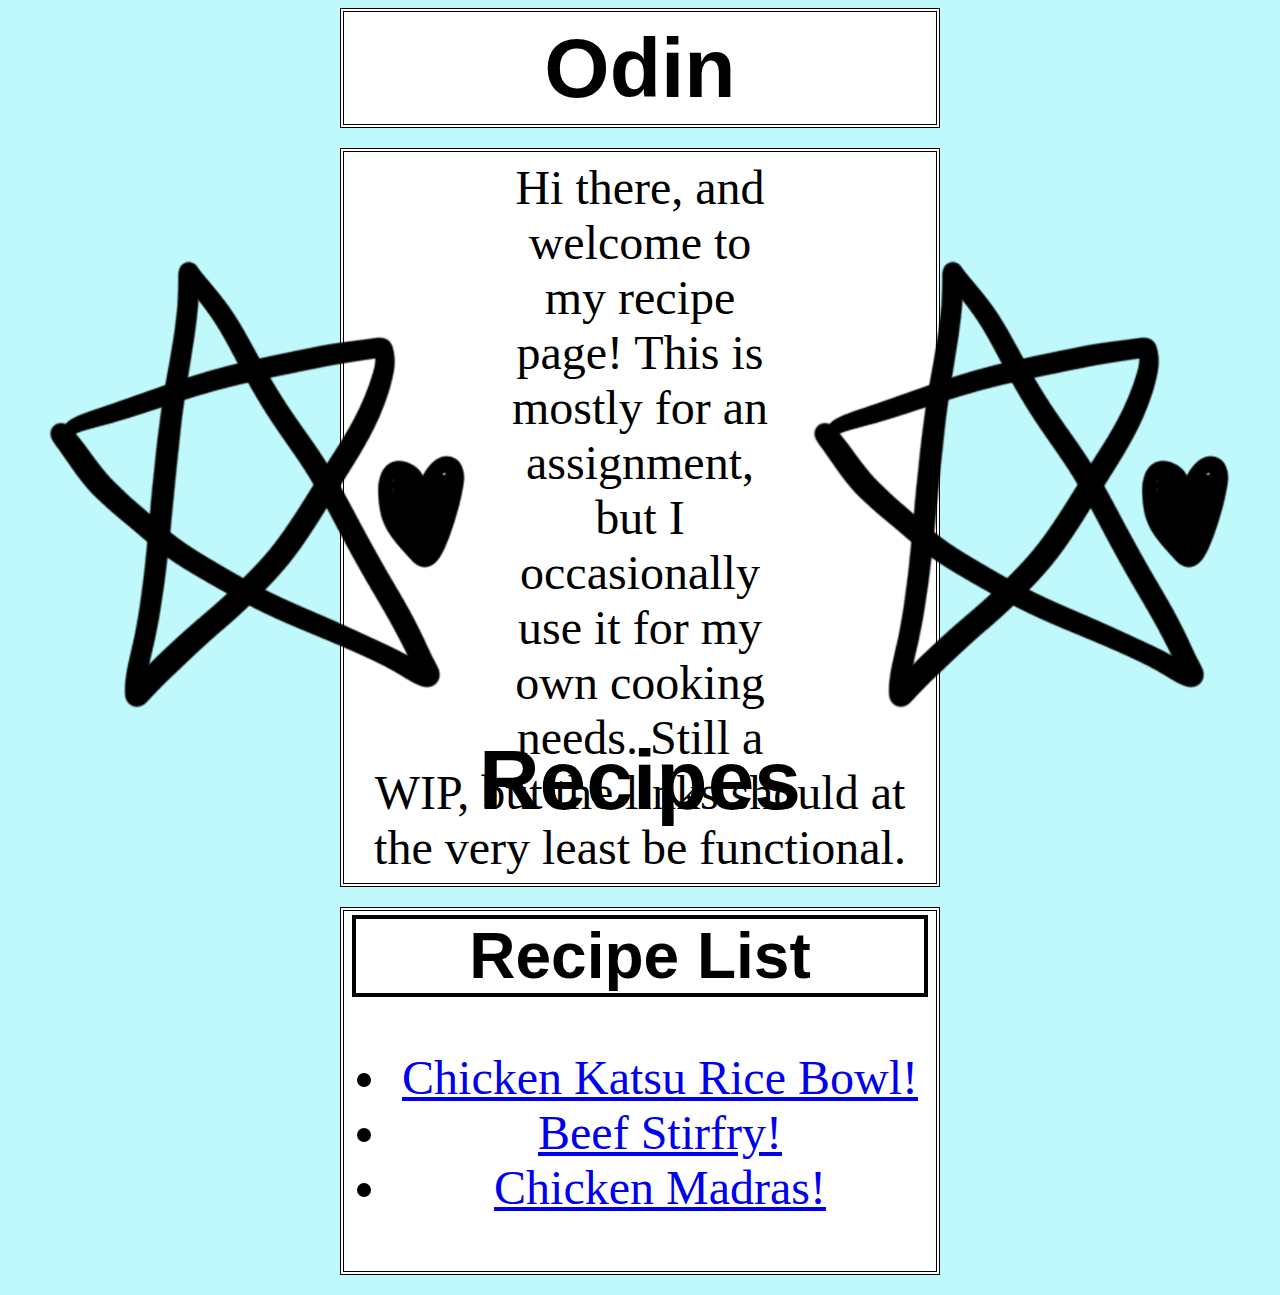
<file: index.html>
<!DOCTYPE html>
<html lang="en">
    <head>
        <link rel="stylesheet" href="./style.css">
        <meta charset="utf-8">
        <Title>Recipes</Title>
    </head>
    <Body>
        <img id="pic1" src="./images/black-star.png" alt="Black Star" height="500px" width="500px">
        <img id="pic2" src="./images/black-star.png" alt="Black Star" height="500px" width="500px">
        <h1 id="main-title">Odin Recipes</h1>
        <p class="paragraph">Hi there, and welcome to my recipe page! This is mostly for an assignment,
           but I occasionally use it for my own cooking needs. Still a WIP, but the links
           should at the very least be functional.
        </p>
        <div class="paragraph"><h2 class="sub-title">Recipe List</h2>
        <ul>
            <li><a href="./pages/recipes/chicken-katsu.html" target="_blank" rel="noopener noreferrer">Chicken Katsu Rice Bowl!</a></li>
            <li><a href="./pages/recipes/beef-stirfry.html" target="_blank" rel="noopener noreferrer">Beef Stirfry!</a></li>
            <li><a href="./pages/recipes/chicken-madras.html" target="_blank" rel="noopener noreferrer">Chicken Madras!</a></li>
        </ul></div>
        
    </Body>
</html>
</file>
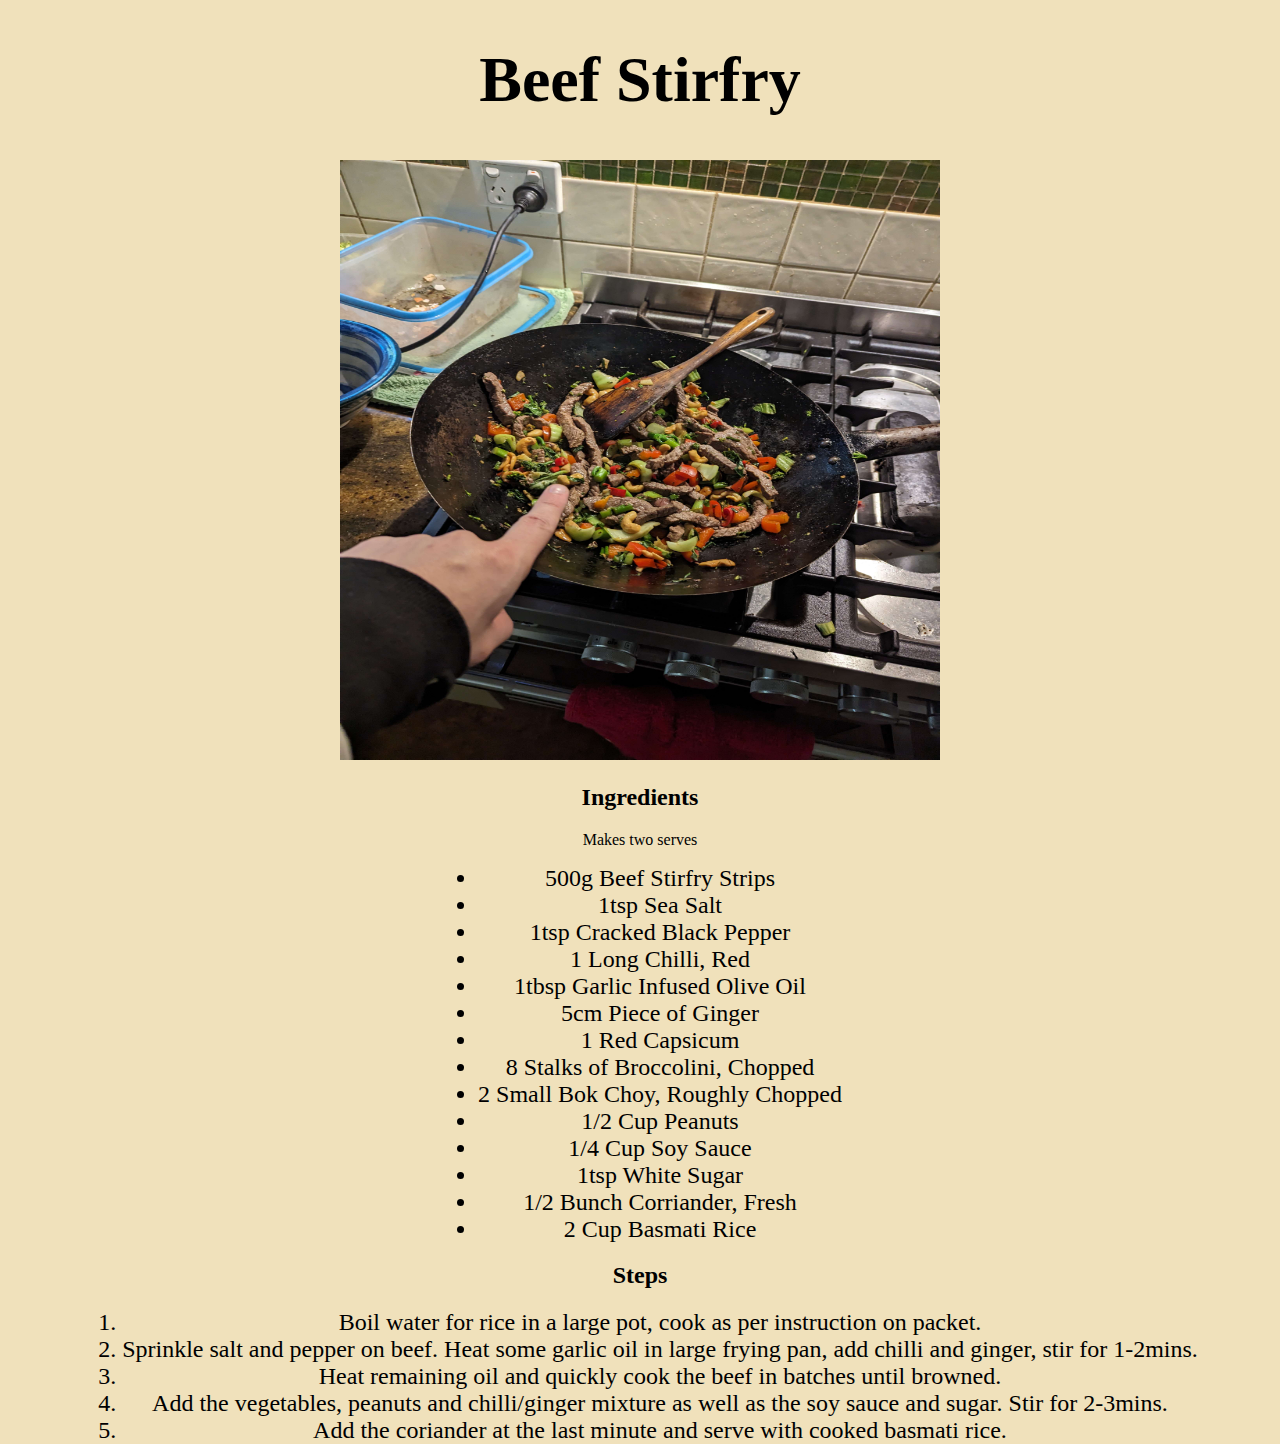
<file: pages/recipes/beef-stirfry.html>
<!DOCTYPE html>
<html lang="en">
    <head>
        <link href="style1.css" rel="stylesheet">
        <meta charset="utf-8">
        <title>Beef Stirfry</title>
    </head>
    <body>
        <h1 class="big-title">Beef Stirfry</h1>
        <img src="../../images/beef-stirfry.jpg" Height="600" Width="600">
        <h2 class="small-title">Ingredients</h2>
        <p>Makes two serves</p>
        <ul class="list">
            <li>500g Beef Stirfry Strips</li>
            <li>1tsp Sea Salt</li>
            <li>1tsp Cracked Black Pepper</li>
            <li>1 Long Chilli, Red</li>
            <li>1tbsp Garlic Infused Olive Oil</li>
            <li>5cm Piece of Ginger</li>
            <li>1 Red Capsicum</li>
            <li>8 Stalks of Broccolini, Chopped</li>
            <li>2 Small Bok Choy, Roughly Chopped</li>
            <li>1/2 Cup Peanuts</li>
            <li>1/4 Cup Soy Sauce</li>
            <li>1tsp White Sugar</li>
            <li>1/2 Bunch Corriander, Fresh</li>
            <li>2 Cup Basmati Rice</li>
        </ul>
        <h2 class="small-title">Steps</h2>
        <ol class="list">
            <li>Boil water for rice in a large pot, cook as per instruction on packet.</li>
            <li>Sprinkle salt and pepper on beef. Heat some garlic oil in large frying pan, add chilli and ginger, stir for 1-2mins.</li>
            <li>Heat remaining oil and quickly cook the beef in batches until browned.</li>
            <li>Add the vegetables, peanuts and chilli/ginger mixture as well as the soy sauce and sugar. Stir for 2-3mins.</li>
            <li>Add the coriander at the last minute and serve with cooked basmati rice.</li>
        </ol>
    </body>
</html>
</file>
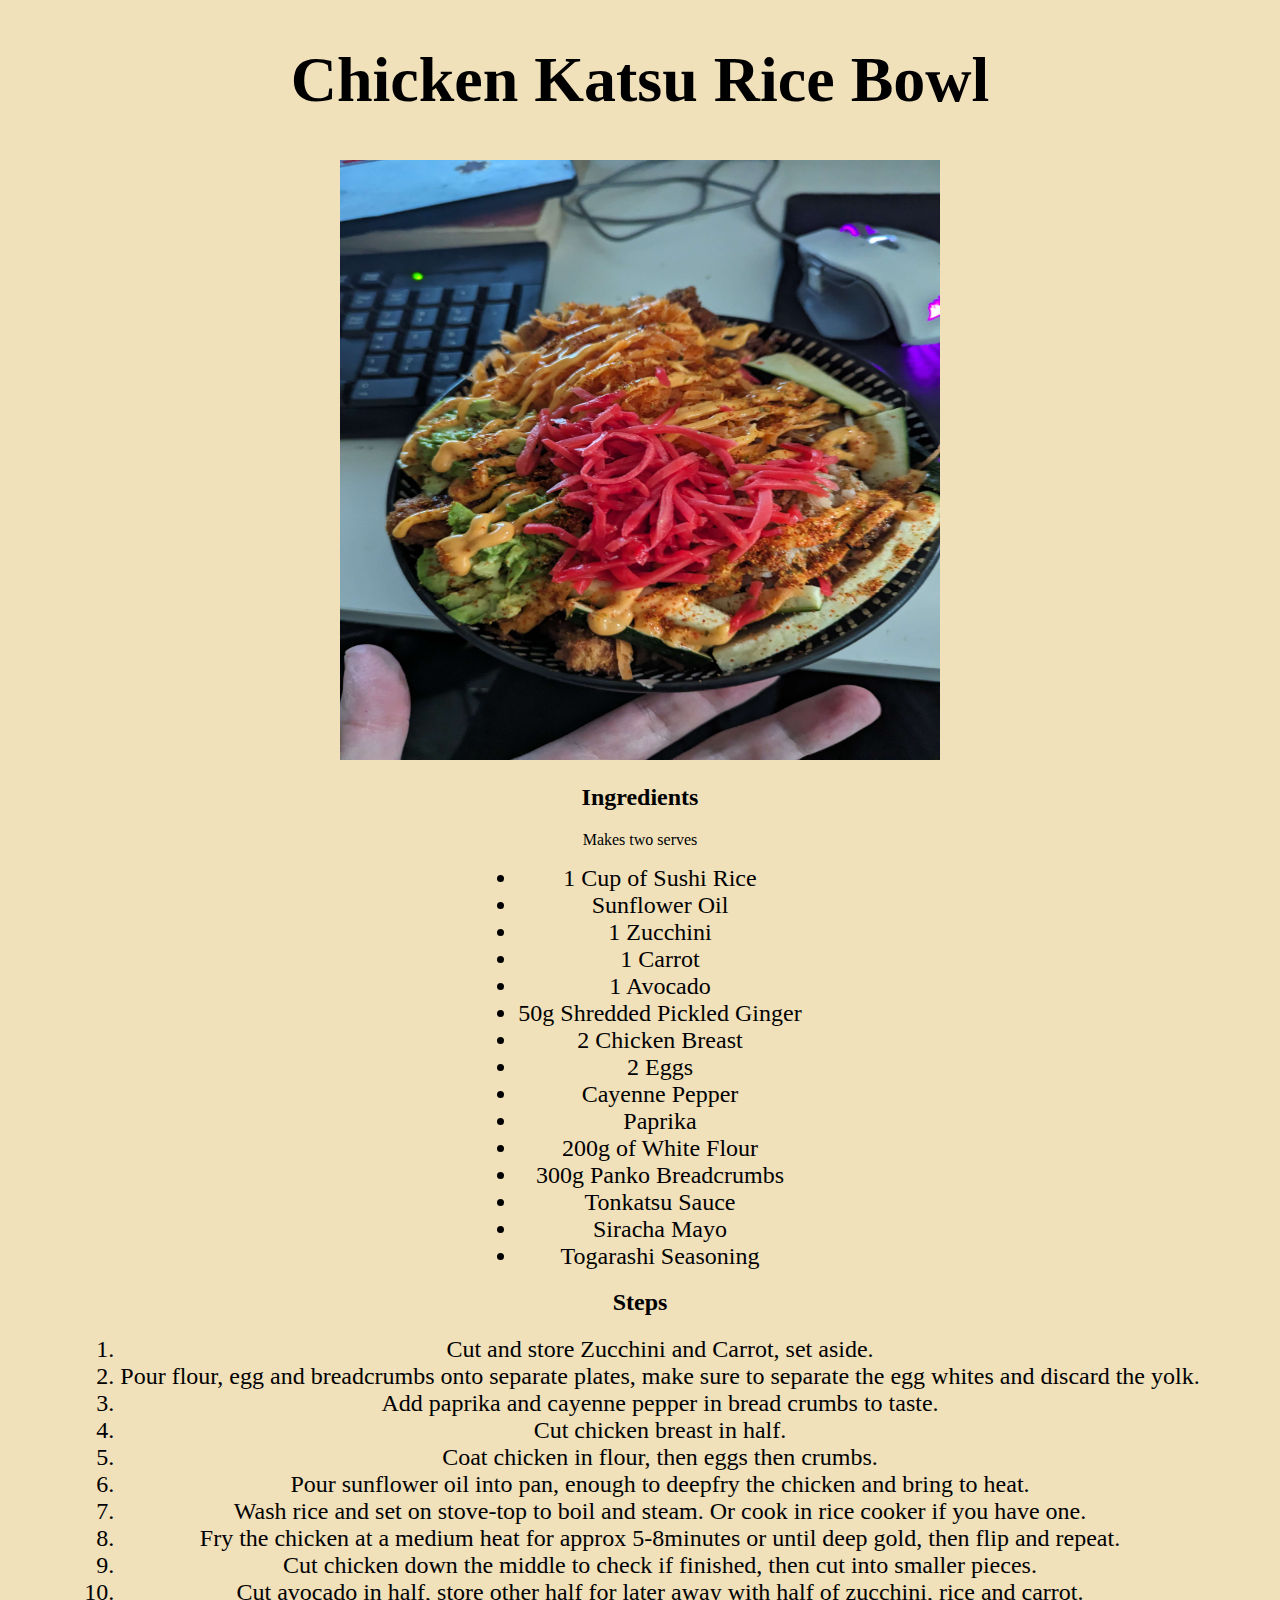
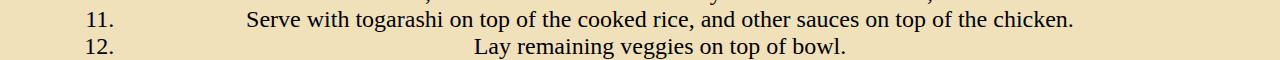
<file: pages/recipes/chicken-katsu.html>
<!DOCTYPE html>
<html lang="en">
    <head>
        <link href="style3.css" rel="stylesheet">
        <Meta charset="utf-8">
        <title>Chicken Katsu</title>
    </head>
    <body>
        <h1 class="big-title">Chicken Katsu Rice Bowl</h1>
        <img src="../../images/chicken-katsu.jpg" alt="Chicken Katsu Rice Bowl" height="600" width="600">
        <h2 class="small-title">Ingredients</h2>
        <p>Makes two serves</p>
        <ul class="list">
            <li>1 Cup of Sushi Rice</li>
            <li>Sunflower Oil</li>
            <li>1 Zucchini</li>
            <li>1 Carrot</li>
            <li>1 Avocado</li>
            <li>50g Shredded Pickled Ginger</li>
            <li>2 Chicken Breast</li>
            <li>2 Eggs</li>
            <li>Cayenne Pepper</li>
            <li>Paprika</li>
            <li>200g of White Flour</li>
            <li>300g Panko Breadcrumbs</li>
            <li>Tonkatsu Sauce</li>
            <li>Siracha Mayo</li>
            <li>Togarashi Seasoning</li>
        </ul>
        <h2 class="small-title">Steps</h2>
        <ol class="list">
            <li>Cut and store Zucchini and Carrot, set aside.</li>
            <li>Pour flour, egg and breadcrumbs onto separate plates, make sure to separate the egg whites and discard the yolk.</li>
            <li>Add paprika and cayenne pepper in bread crumbs to taste.</li>
            <li>Cut chicken breast in half.</li>
            <li>Coat chicken in flour, then eggs then crumbs.</li>
            <li>Pour sunflower oil into pan, enough to deepfry the chicken and bring to heat.</li>
            <li>Wash rice and set on stove-top to boil and steam. Or cook in rice cooker if you have one.</li>
            <li>Fry the chicken at a medium heat for approx 5-8minutes or until deep gold, then flip and repeat.</li>
            <li>Cut chicken down the middle to check if finished, then cut into smaller pieces.</li>
            <li>Cut avocado in half, store other half for later away with half of zucchini, rice and carrot.</li>
            <li>Serve with togarashi on top of the cooked rice, and other sauces on top of the chicken.</li>
            <li>Lay remaining veggies on top of bowl.</li>

        </ol>
    </body>
</html>
</file>
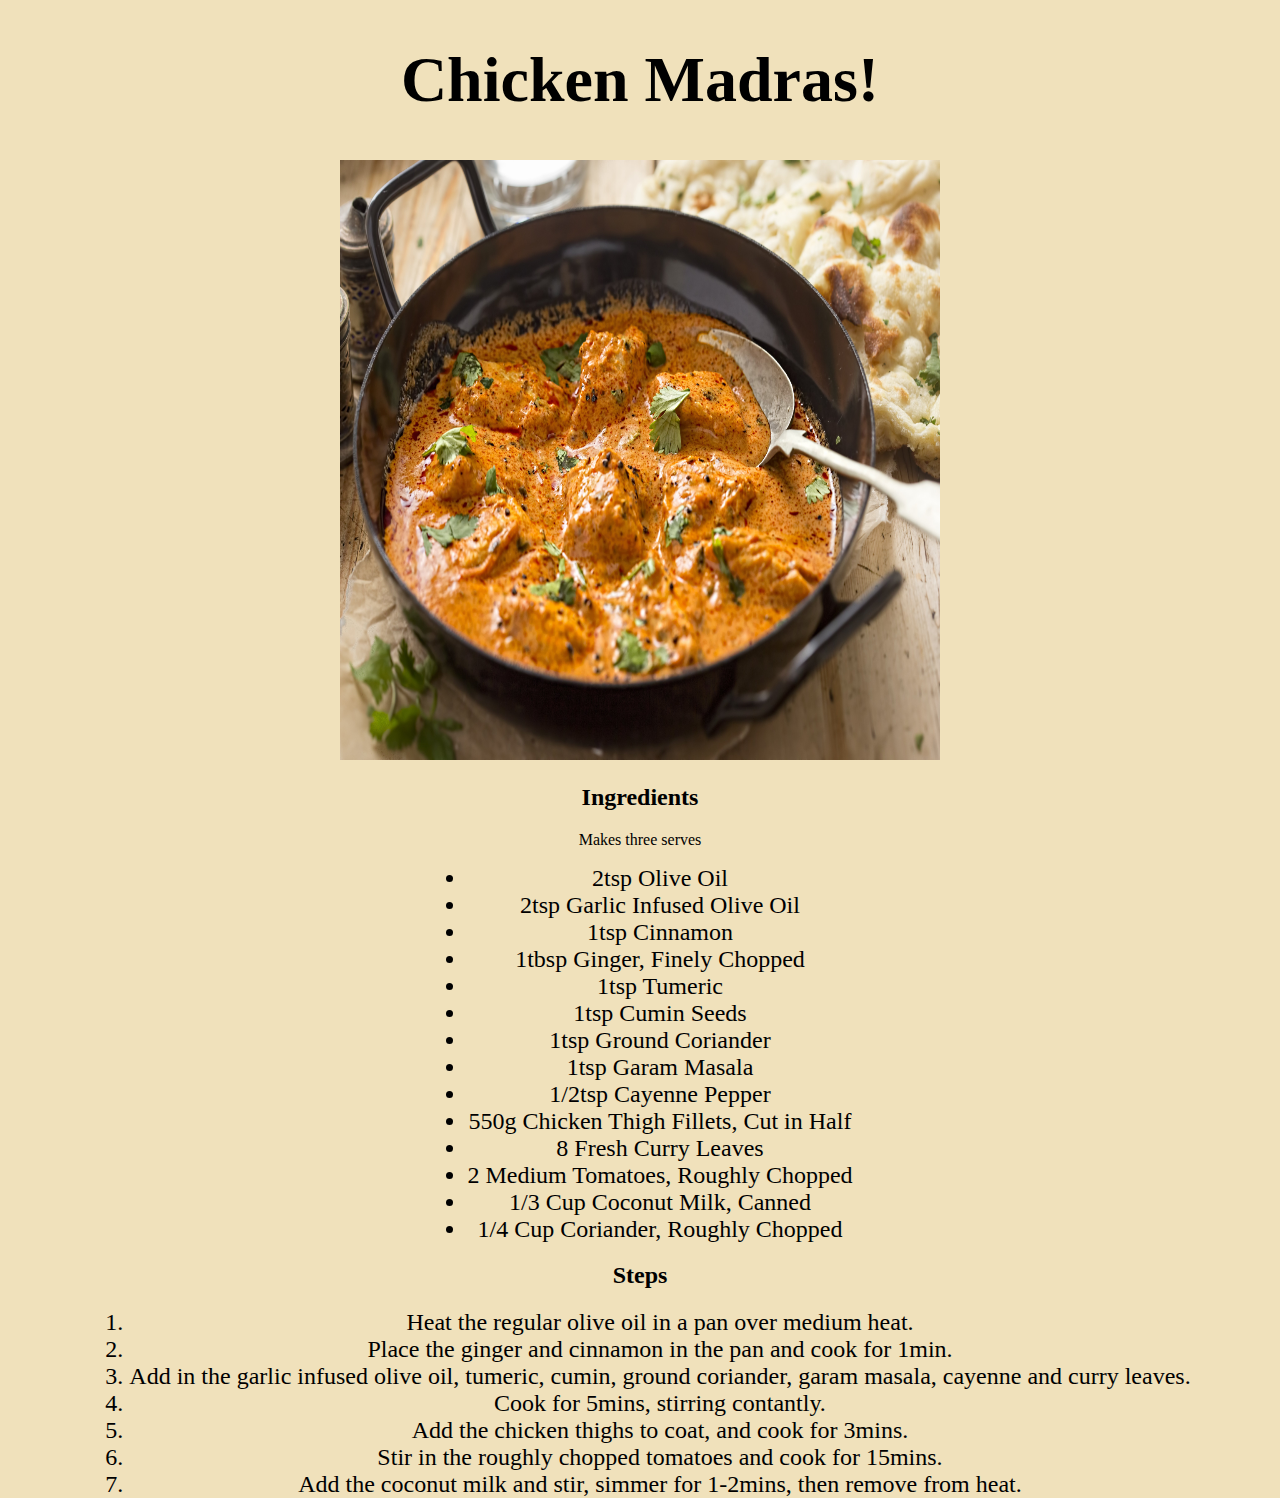
<file: pages/recipes/chicken-madras.html>
<!DOCTYPE html>
<html lang="en">
    <head>
        <link href="style2.css" rel="stylesheet">
        <meta charset="utf-8">
        <title>Chicken Madras</title>
    </head>
    <body>
        <h1 class="big-title">Chicken Madras!</h1>
        <img src="../../images/chicken-madras.jpg" height="600" width="600">
        <h2 class="small-title">Ingredients</h2>
        <p>Makes three serves</p>
        <ul class="list">
            <li>2tsp Olive Oil</li>
            <li>2tsp Garlic Infused Olive Oil</li>
            <li>1tsp Cinnamon</li>
            <li>1tbsp Ginger, Finely Chopped</li>
            <li>1tsp Tumeric</li>
            <li>1tsp Cumin Seeds</li>
            <li>1tsp Ground Coriander</li>
            <li>1tsp Garam Masala</li>
            <li>1/2tsp Cayenne Pepper</li>
            <li>550g Chicken Thigh Fillets, Cut in Half</li>
            <li>8 Fresh Curry Leaves</li>
            <li>2 Medium Tomatoes, Roughly Chopped</li>
            <li>1/3 Cup Coconut Milk, Canned</li>
            <li>1/4 Cup Coriander, Roughly Chopped</li>
        </ul>
        <h2 class="small-title">Steps</h2>
        <ol class="list">
            <li>Heat the regular olive oil in a pan over medium heat.</li>
            <li>Place the ginger and cinnamon in the pan and cook for 1min.</li>
            <li>Add in the garlic infused olive oil, tumeric, cumin, ground coriander, garam masala, cayenne and curry leaves.</li>
            <li>Cook for 5mins, stirring contantly.</li>
            <li>Add the chicken thighs to coat, and cook for 3mins.</li>
            <li>Stir in the roughly chopped tomatoes and cook for 15mins.</li>
            <li>Add the coconut milk and stir, simmer for 1-2mins, then remove from heat.</li>
        </ol>
    </body>
</html>
</file>
<file: style.css>
html {
    box-sizing:border-box;
}

*, *::before, *::after {
    box-sizing: inherit;
}

body {
    background-color: #c0f9fc;
}

#main-title {
    text-align: center;
    font-family: Impact, Haettenschweiler, 'Arial Narrow Bold', sans-serif;
    font-size: 84px;
    background-color: white;
    border-style: double;
    border-width: 4px;
    border-color: black;
    padding: 8px 16px;
    height: 120px;
    width: 600px;
    margin: 0 auto;
}

.paragraph {
text-align: center;
font-family: 'Times New Roman', Times, serif;
font-size: 48px;
background-color: white;
border: black;
width: 600px;
height: fit-content;
margin: 20px auto;
border-style: double;
border-width: 4px;
border-color: black;
padding: 8px 8px;
}

.paragraph .sub-title {
    text-align: center;
    font-family: Impact, Haettenschweiler, 'Arial Narrow Bold', sans-serif;
    font-size: 64px;
    background-color: white;
    border-style: solid;
    border-width: 4px;
    border-color: black;
    margin-top: -4px;
}

#pic1 {
    float: left;
    margin-top: 224px;
}

#pic2 {
    float: right;
    margin-top: 224px;
</file>
<file: pages/recipes/style1.css>
body {
    background-color: #f0e1bb;
    text-align: center;
    margin: 0;
}

.big-title {
    font-size: 64px;
}

.small-title {
    font-size: 24px;
}

.list {
    font-size: 24px;
    color: black;
    width: fit-content;
    height: fit-content;
    margin: auto;
}
</file>
<file: pages/recipes/style3.css>
body {
    background-color: #f0e1bb;
    text-align: center;
    margin: 0;
}

.big-title {
    font-size: 64px;
}

.small-title {
    font-size: 24px;
}

.list {
    font-size: 24px;
    color: black;
    width: fit-content;
    height: fit-content;
    margin: auto;
}
</file>
<file: pages/recipes/style2.css>
body {
    background-color: #f0e1bb;
    text-align: center;
    margin: 0;
}

.big-title {
    font-size: 64px;
}

.small-title {
    font-size: 24px;
}

.list {
    font-size: 24px;
    color: black;
    width: fit-content;
    height: fit-content;
    margin: auto;
}
</file>
